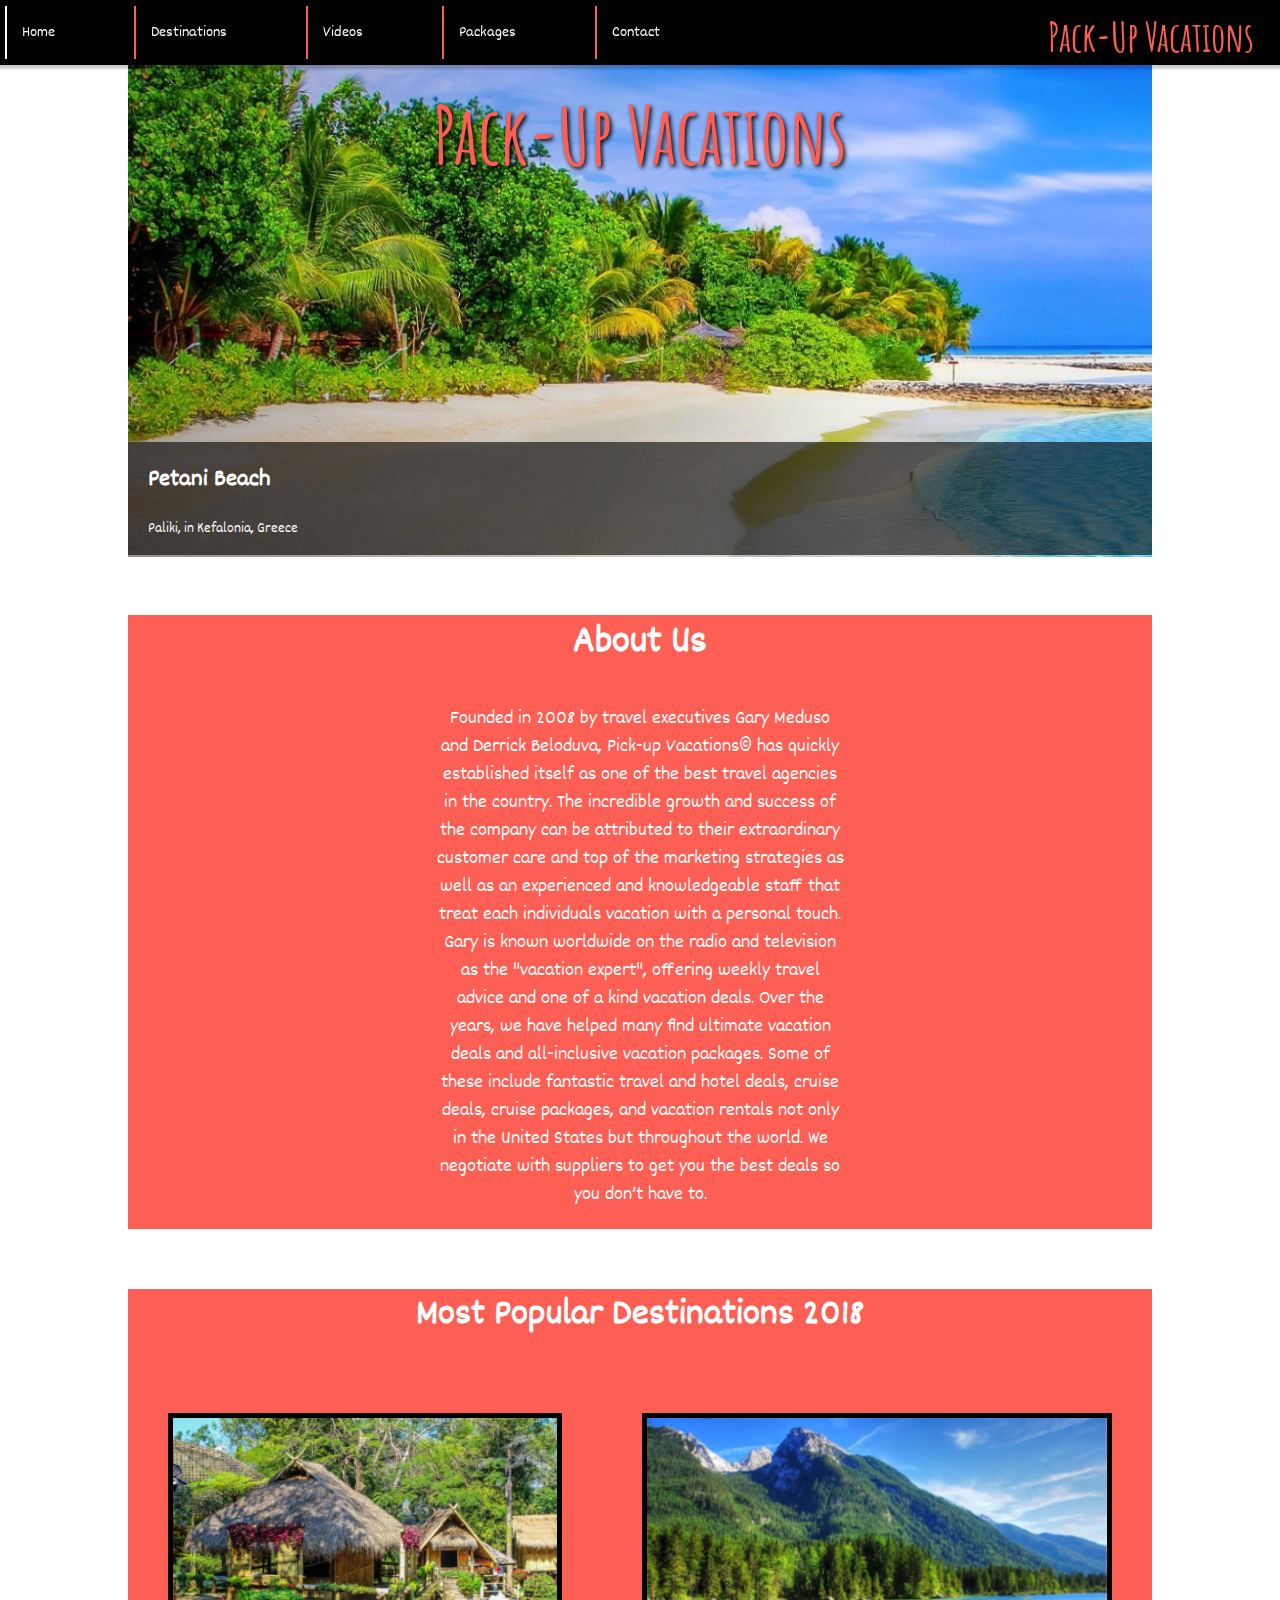
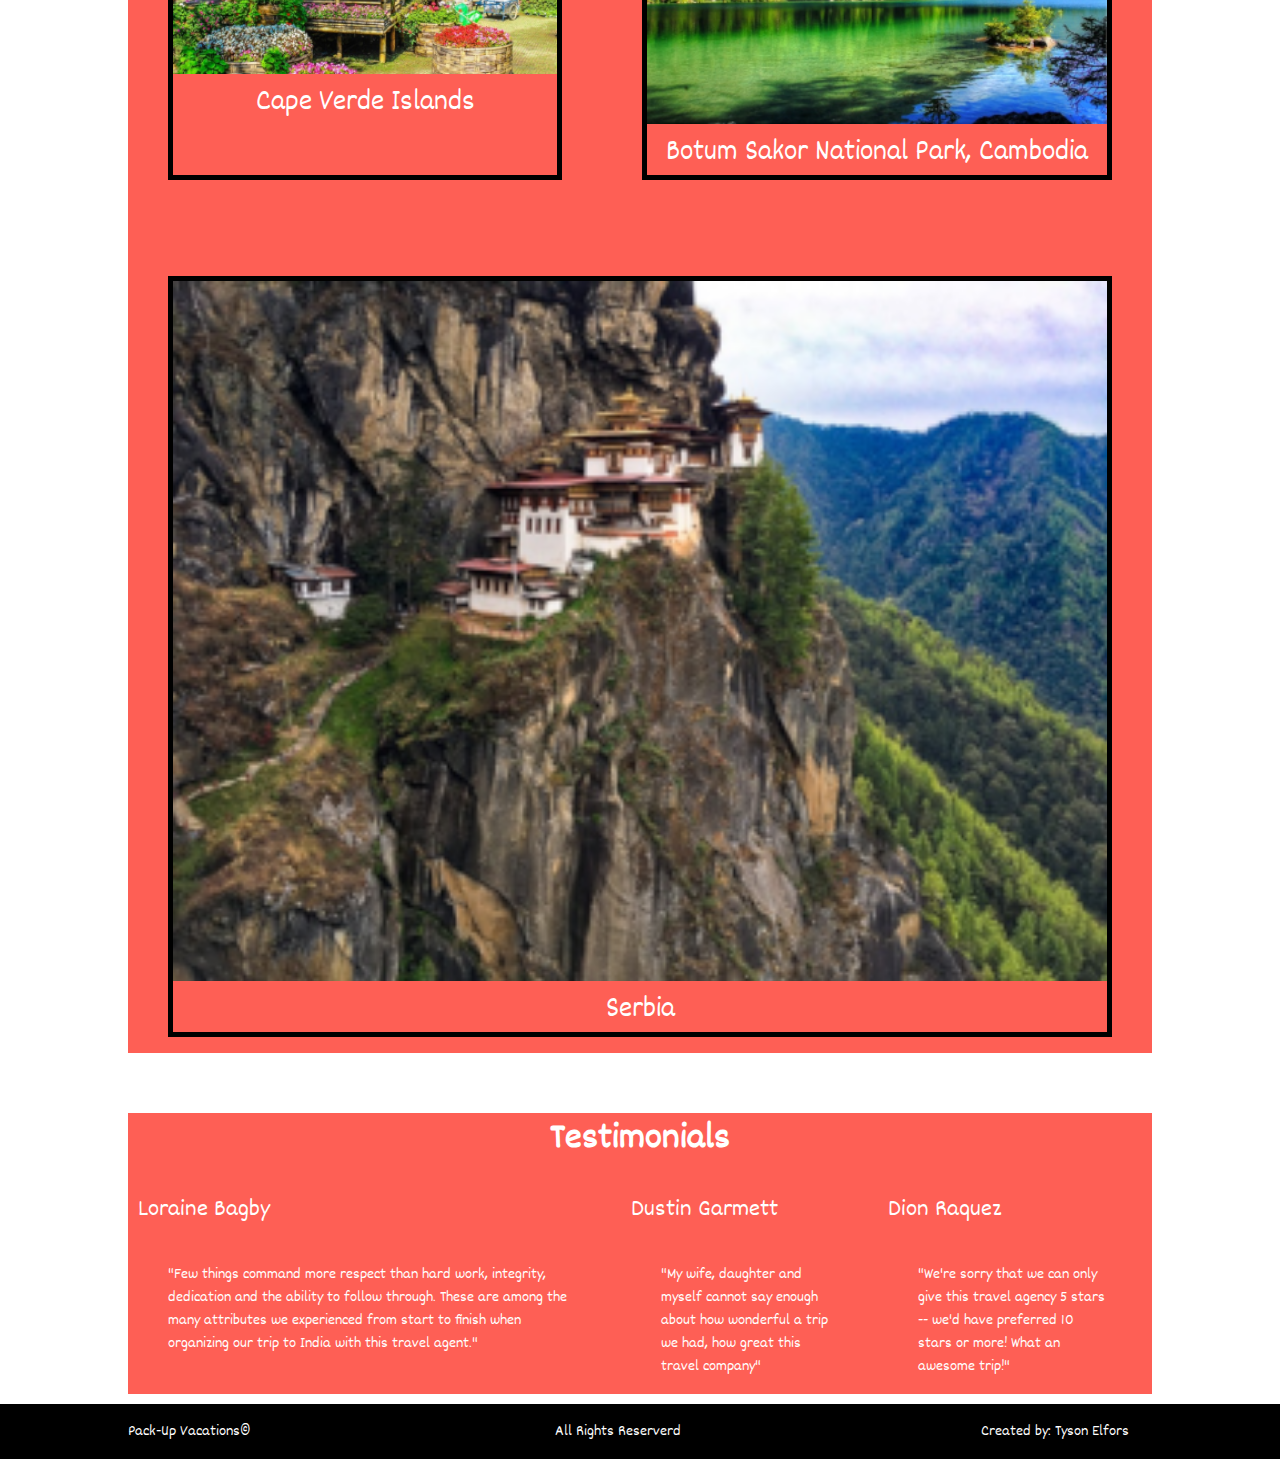
<file: index.html>
<!DOCTYPE html>
    <head>
        <meta charset="utf-8">
        <meta http-equiv="X-UA-Compatible" content="IE=edge">
        <title> Dream Vacation </title>
        <meta name="description" content="">
        <meta name="viewport" content="width=device-width, initial-scale=1">
        <link rel="stylesheet" href="mystyle.css"> 
        <link href="https://fonts.googleapis.com/css?family=Dekko" rel="stylesheet">
        <link href="https://fonts.googleapis.com/css?family=Amatic+SC" rel="stylesheet">
    </head>
    <body>
            <div class="navBar">
                <ul>
                    <li class="active"> <a href="index.html">Home</a> </li>
                    <li> <a href="destinations.html">Destinations</a></li>
                    <li><a href="videos.html">Videos</a></li>
                    <li><a href="packages.html">Packages</a></li>
                    <li><a href="contact.html">Contact</a></li>
                </ul>
                <h2>Pack-Up Vacations</h2>
            <div class="keepOpen"></div>
            </div>
            <div class="container">
            <!--Image-->
            <div id="mainImg">
                <img src="images/finalImgOpt.png" alt="vacation image">

                <div class="text-block-main">
                    <h1>Pack-Up Vacations</h1>

                </div>

                <div class="text-block">
                    <h4><span>Petani Beach</span></h4>
                    <p>Paliki, in Kefalonia, Greece</p>
                </div>
            </div> 

            <div id="about">
                <h2>About Us</h2>
                <p>Founded in 2008 by travel executives Gary Meduso and Derrick Beloduva, Pick-up Vacations&copy; has quickly established itself as one of the best travel agencies in the country. The incredible growth and success of the company can be attributed to their extraordinary customer care and top of the marketing strategies as well as an experienced and knowledgeable staff that treat each individuals vacation with a personal touch. Gary is known worldwide on the radio and television as the "vacation expert", offering weekly travel advice and one of a kind vacation deals.

                        Over the years, we have helped many find ultimate vacation deals and all-inclusive vacation packages. Some of these include fantastic travel and hotel deals, cruise deals, cruise packages, and vacation rentals not only in the United States but throughout the world. We negotiate with suppliers to get you the best deals so you don’t have to.</p>
            </div>
            
            <div class="myHeaders">
                <h2>Most Popular Destinations 2018</h2>
            </div>
            <div id="popular">
                <figure>
                    <img src="images/img11.png" alt="most popular 1">
                    <figcaption> Cape Verde Islands</figcaption>
                </figure>
                <figure>
                    <img src="images/img22.png" alt="most popular 2">
                    <figcaption> Botum Sakor National Park, Cambodia</figcaption>
                </figure>
                <figure>
                    <img src="images/img33.png" alt="most popular 3">
                    <figcaption>Serbia</figcaption>
                </figure>
            </div>

            <div class="myHeaders">
                <h2>Testimonials</h2>
            </div>
            

            <div id="testimonials">
                <div>
                    <p>Loraine Bagby</p>
                    <blockquote>"Few things command more respect than hard work, integrity, dedication and the ability to follow through. These are among the many attributes we experienced from start to finish when organizing our trip to India with this travel agent."</blockquote>
                </div>
                <div>
                    <p>Dustin Garmett</p>
                    <blockquote>"My wife, daughter and myself cannot say enough about how wonderful a trip we had, how great this travel company"</blockquote>
                </div>
                <div>
                    <p>Dion Raquez</p>
                    <blockquote>"We're sorry that we can only give this travel agency 5 stars -- we'd have preferred 10 stars or more!  What an awesome trip!"</blockquote>
                </div>

            </div>
        </div>
        
        <footer>
            <p>Pack-Up Vacations&copy; </p>
            <p>All Rights Reserverd</p>
            <p>Created by: Tyson Elfors</p>
        </footer>
    </body>
</html>
</file>
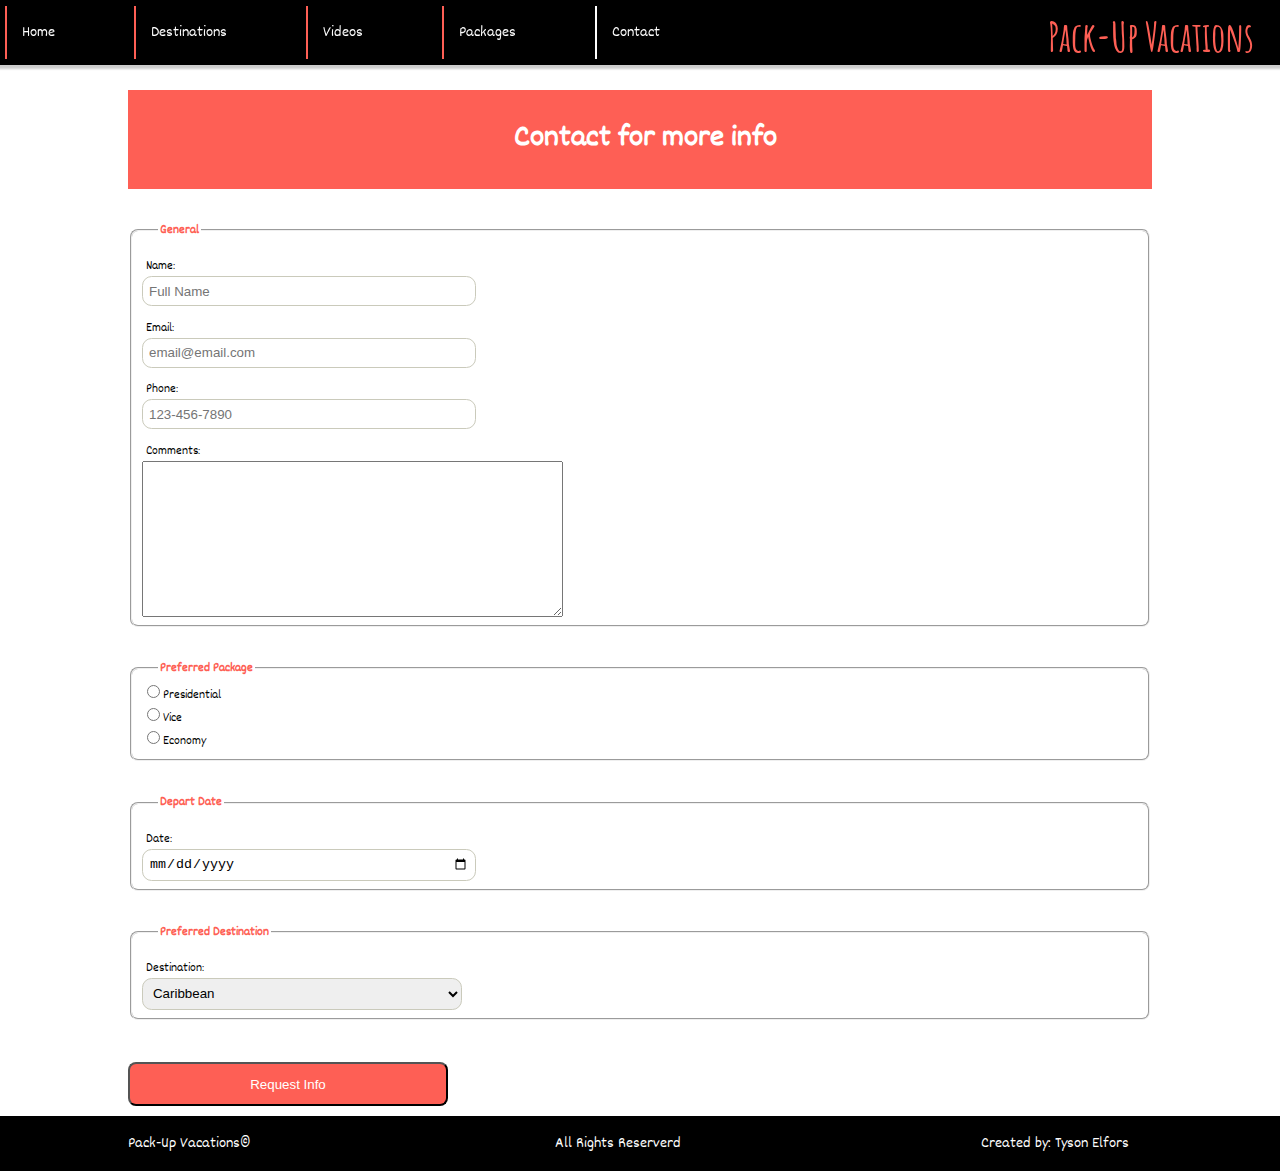
<file: contact.html>
<!DOCTYPE html>
    <head>
        <meta charset="utf-8">
        <meta http-equiv="X-UA-Compatible" content="IE=edge">
        <title> Dream Vacation </title>
        <meta name="description" content="">
        <meta name="viewport" content="width=device-width, initial-scale=1">
        <link rel="stylesheet" href="mystyle.css"> 
        <link href="https://fonts.googleapis.com/css?family=Dekko" rel="stylesheet">
        <link href="https://fonts.googleapis.com/css?family=Amatic+SC" rel="stylesheet">
    </head>
    <body>
            <div class="navBar">
                <ul>
                    <li> <a href="index.html">Home</a> </li>
                    <li> <a href="destinations.html">Destinations</a></li>
                    <li><a href="videos.html">Videos</a></li>
                    <li><a href="packages.html">Packages</a></li>
                    <li class="active"><a href="contact.html">Contact</a></li>
                </ul>
                <h2>Pack-Up Vacations</h2>
            <div class="keepOpen"></div>
            </div>
            <div class="container">
                <div class="pageHeaders">
                    <h1>Contact for more info</h1>
                </div>

                <form action="FormToEmail.php" method="post" enctype="multipart/form-data" name="attend" class="registerForm">
                    <fieldset>
                        <legend>General</legend>
                        <label><span>Name:</span> <input type="text" name="name" placeholder="Full Name" required class="userInfo"></label>                                        
                        <label><span>Email:</span> <input type="email" name="Email" placeholder="email@email.com" class="userInfo"></label>
                        <label><span>Phone:</span> <input type="tel" name="phone" placeholder="123-456-7890" required pattern="[0-9-. ]{10,14}" class="userInfo"></label>
                        <label><span>Comments:</span></label><textarea rows="10" cols="50"></textarea>
                    </fieldset>
                   
                    <fieldset>
                        <legend>Preferred Package</legend>
                        <label> <input type="radio" name="Reason" value="Enjoy Scenery" required>Presidential</label><br>
                        <label><input type="radio" name="Reason" value="Beat PR" required></label>Vice<br>
                        <label><input type="radio" name="Reason" value="Exercise" required>Economy</label><br>
                                       
                    </fieldset>
                   
                    <fieldset>
                        <legend>Depart Date</legend>
                        <label><span>Date:</span> <input type="date" name="date" class="userInfo"></label>
                    </fieldset>
                    <fieldset>
                        <legend>Preferred Destination</legend>
                        <label><span>Destination:</span></label>
                        <select name="creditcard" class="userInfo">
                            <option value="Car">Caribbean</option>
                            <option value="Gre">Greece</option>
                            <option value="Gla">Glacier</option>
                            <option value="Hav">Havana</option>
                            <option value="Ita">Italy</option>
                            <option value="Cub">Cuba</option>
                   
                        </select>
                    </fieldset>
                    <input type="submit" name="submit" value="Request Info" class="userButton">
                   
                   
                    <input type="hidden" name="subject" value="More Info">
                    <input type="hidden" name="redirect" value="thanks.html">
                </form>

                        
                    
            
            </div>
        
        <footer>
            <p>Pack-Up Vacations&copy; </p>
            <p>All Rights Reserverd</p>
            <p>Created by: Tyson Elfors</p>
        </footer>
    </body>
</html>
</file>
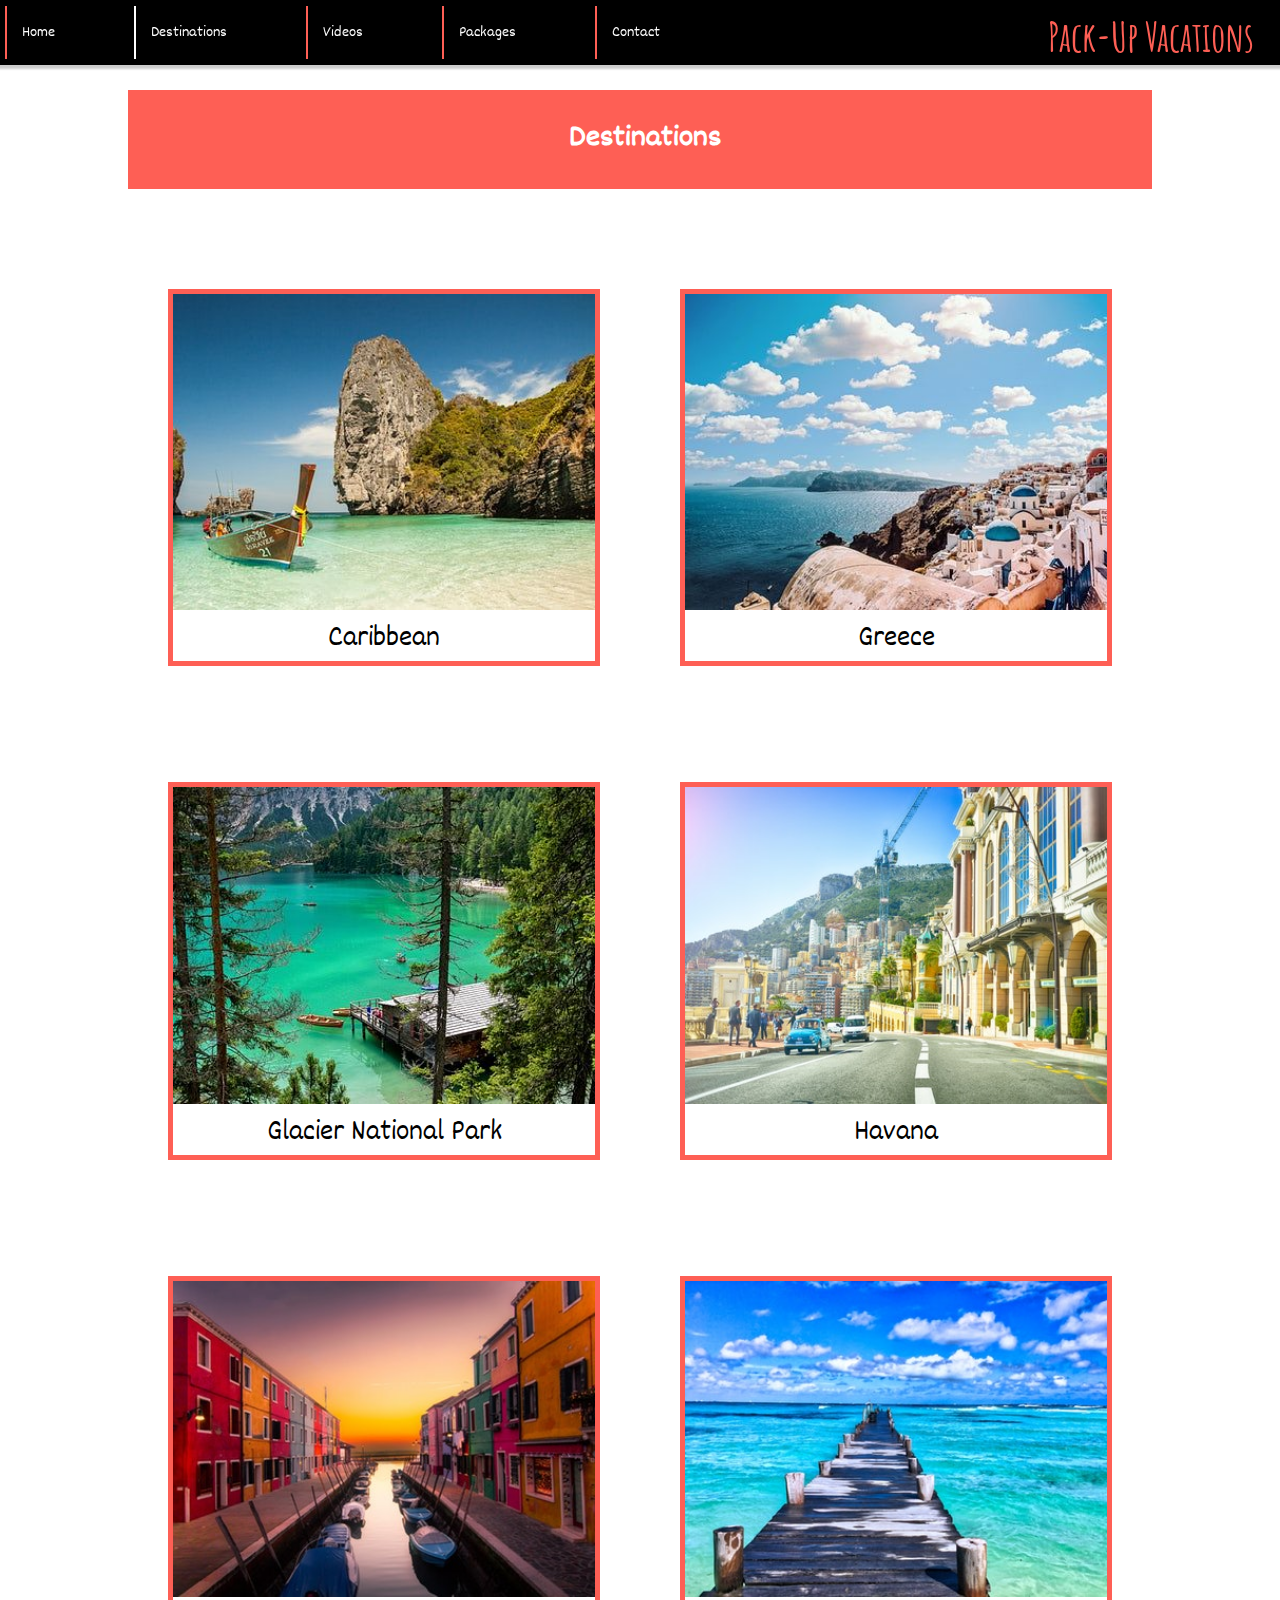
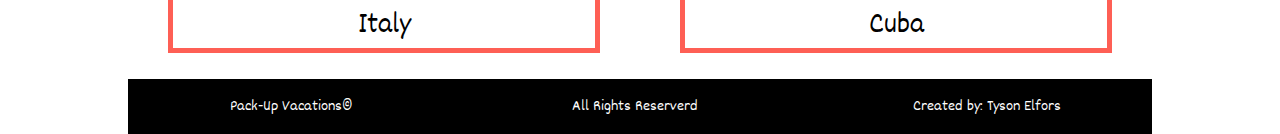
<file: destinations.html>
<!DOCTYPE html>
    <head>
        <meta charset="utf-8">
        <meta http-equiv="X-UA-Compatible" content="IE=edge">
        <title> Dream Vacation </title>
        <meta name="description" content="">
        <meta name="viewport" content="width=device-width, initial-scale=1">
        <link rel="stylesheet" href="mystyle.css"> 
        <link href="https://fonts.googleapis.com/css?family=Dekko" rel="stylesheet">
        <link href="https://fonts.googleapis.com/css?family=Amatic+SC" rel="stylesheet">
    </head>
    <body>
            <div class="navBar">
                <ul>
                    <li> <a href="index.html">Home</a> </li>
                    <li class="active"> <a href="destinations.html">Destinations</a></li>
                    <li><a href="videos.html">Videos</a></li>
                    <li><a href="packages.html">Packages</a></li>
                    <li><a href="contact.html">Contact</a></li>
                </ul>
                <h2>Pack-Up Vacations</h2>
            <div class="keepOpen"></div>
            </div>

            <!--Container-->
            <div class="container">
                <div class="pageHeaders">
                    <h1>Destinations</h1>
                </div>

                <div id="popularDest">
                        <figure>
                            <img src="images/dest111.png" alt="most popular 1">
                            <figcaption> Caribbean</figcaption>
                        </figure>
                        <figure>
                            <img src="images/dest222.png" alt="most popular 2">
                            <figcaption> Greece </figcaption>
                        </figure>
                        <figure>
                            <img src="images/dest333.png" alt="most popular 3">
                            <figcaption>Glacier National Park</figcaption>
                        </figure>
                        <figure>
                            <img src="images/dest1.png" alt="most popular 3">
                            <figcaption>Havana</figcaption>
                        </figure>
                        <figure>
                            <img src="images/dest2.png" alt="most popular 3">
                            <figcaption>Italy</figcaption>
                        </figure>
                        <figure>
                            <img src="images/dest3.png" alt="most popular 3">
                            <figcaption>Cuba</figcaption>
                        </figure>
                    </div>

            
        <!--Footer-->
        <footer>
            <p>Pack-Up Vacations&copy; </p>
            <p>All Rights Reserverd</p>
            <p>Created by: Tyson Elfors</p>
        </footer>
    </body>
</html>
</file>
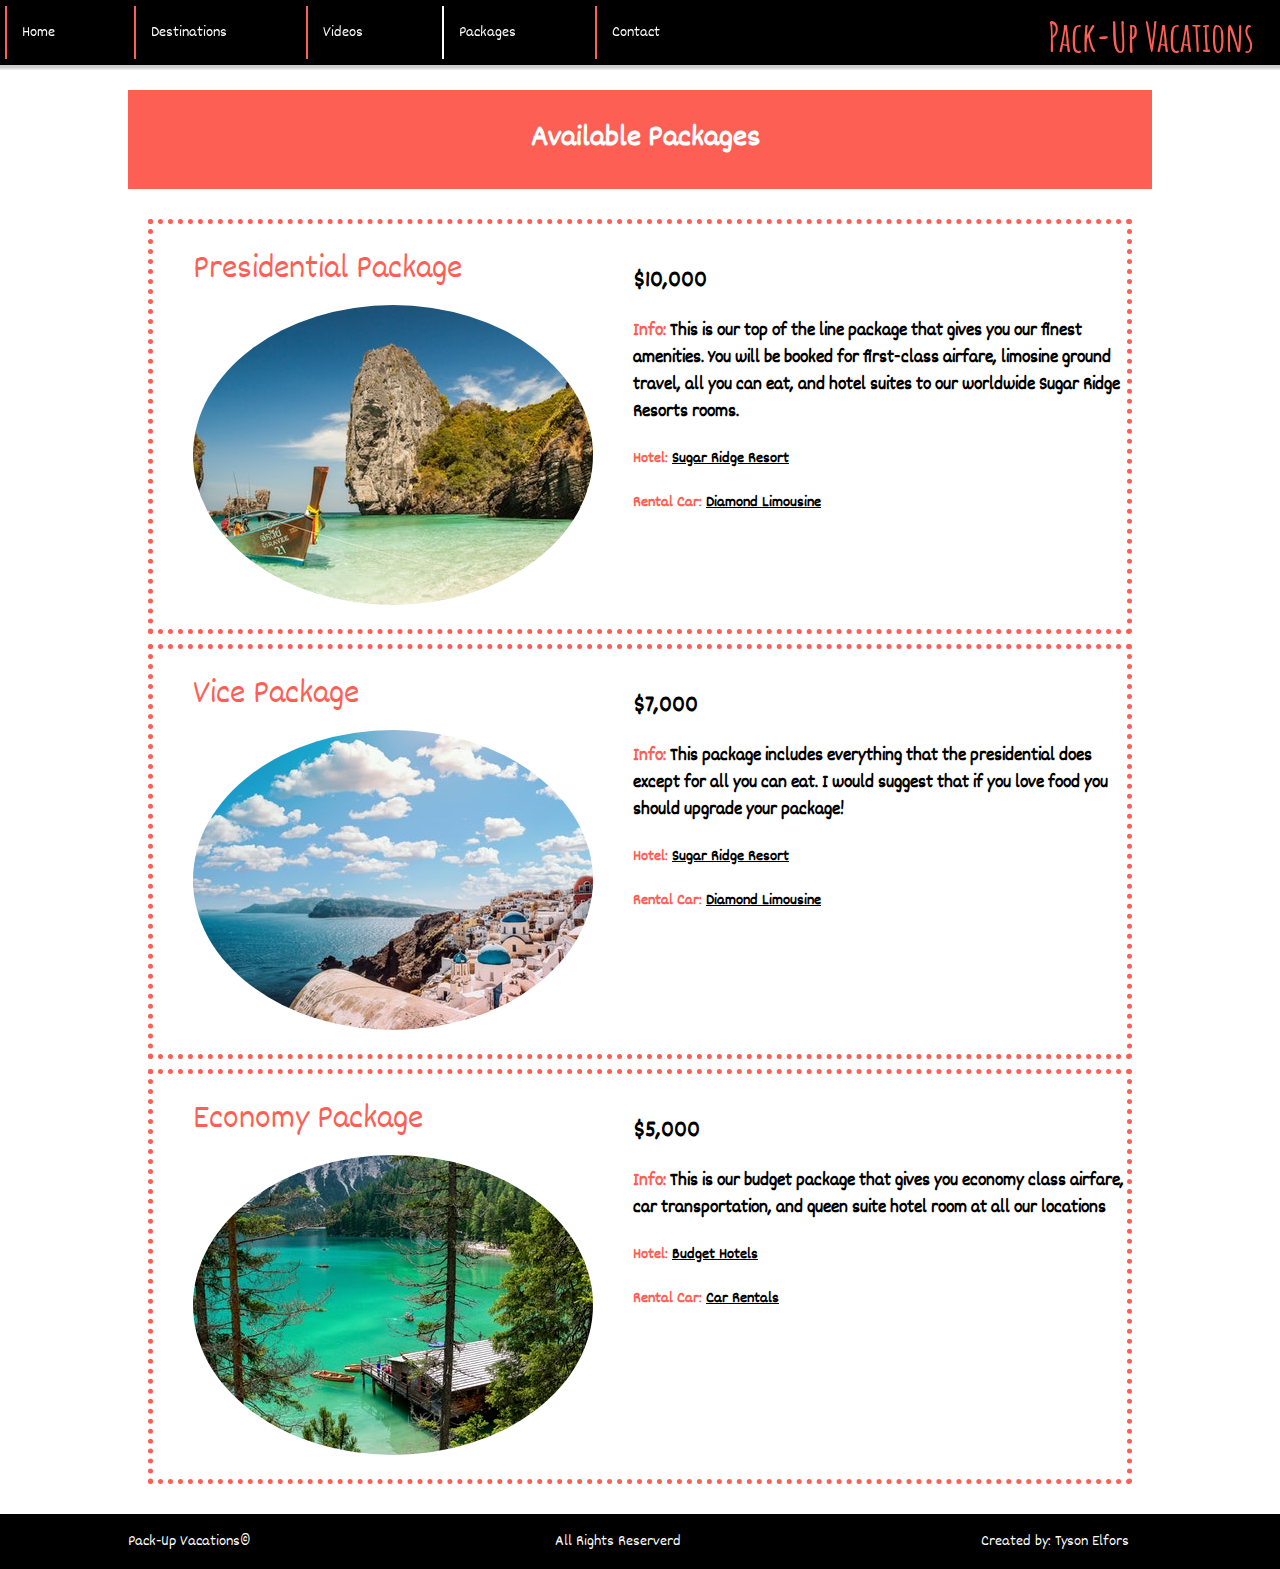
<file: packages.html>
<!DOCTYPE html>
    <head>
        <meta charset="utf-8">
        <meta http-equiv="X-UA-Compatible" content="IE=edge">
        <title> Dream Vacation </title>
        <meta name="description" content="">
        <meta name="viewport" content="width=device-width, initial-scale=1">
        <link rel="stylesheet" href="mystyle.css"> 
        <link href="https://fonts.googleapis.com/css?family=Dekko" rel="stylesheet">
        <link href="https://fonts.googleapis.com/css?family=Amatic+SC" rel="stylesheet">
    </head>
    <body>
            <div class="navBar">
                <ul>
                    <li> <a href="index.html">Home</a> </li>
                    <li> <a href="destinations.html">Destinations</a></li>
                    <li><a href="videos.html">Videos</a></li>
                    <li class="active"><a href="packages.html">Packages</a></li>
                    <li><a href="contact.html">Contact</a></li>
                </ul>
                <h2>Pack-Up Vacations</h2>
            <div class="keepOpen"></div>
            </div>
            <div class="container">
                <div class="pageHeaders">
                    <h1>Available Packages</h1>
                </div>

                <div class="packagesOut">
                    <div class="packagesIn">
                        <figure>
                            <figcaption>Presidential Package</figcaption>
                            <img src="images/dest11.png" alt="Presidential Package">
                        </figure>
                        <div class="packagesInfo">
                            <h2>$10,000</h2>
                            <h3><span>Info: </span>This is our top of the line package that gives you our finest amenities. You will be booked for first-class airfare, limosine ground travel, all you can eat, and hotel suites to our worldwide Sugar Ridge Resorts rooms.</h3>
                            <h4><span>Hotel: </span><a href="https://www.sugarridgeantigua.com/accommodations/premium-king-plunge-pool/" target="_blank"><u> Sugar Ridge Resort</u></a></h4>
                            <h4><span>Rental Car: </span><a href="https://www.diamond-limousine.com/" target="_blank"><u>Diamond Limousine</u></a></h4>
                        </div>

                </div>

                <div class="packagesIn">
                    <figure>
                        <figcaption>Vice Package</figcaption>
                        <img src="images/dest22.png" alt="Presidential Package">
                    </figure>
                    <div class="packagesInfo">
                        <h2>$7,000</h2>
                        <h3><span>Info: </span>This package includes everything that the presidential does except for all you can eat. I would suggest that if you love food you should upgrade your package!</h3>
                        <h4><span>Hotel: </span><a href="https://www.sugarridgeantigua.com/accommodations/premium-king-plunge-pool/" target="_blank"><u> Sugar Ridge Resort</u></a></h4>
                        <h4><span>Rental Car: </span><a href="https://www.diamond-limousine.com/" target="_blank"><u>Diamond Limousine</u></a></h4>
                    </div>
    
                 </div>

                 <div class="packagesIn">
                        <figure>
                            <figcaption>Economy Package</figcaption>
                            <img src="images/dest33.png" alt="Presidential Package">
                        </figure>
                        <div class="packagesInfo">
                            <h2>$5,000</h2>
                            <h3><span>Info: </span> This is our budget package that gives you economy class airfare, car transportation, and queen suite hotel room at all our locations</h3>
                            <h4><span>Hotel: </span><a href="https://www.budgethotels.com/" target="_blank"><u> Budget Hotels</u></a></h4>
                            <h4><span>Rental Car: </span><a href="https://www.carrentals.com/" target="_blank"><u>Car Rentals</u></a></h4>
                        </div>
        
                     </div>

                </div>
           

            </div>
        </div>
        
        <footer>
            <p>Pack-Up Vacations&copy; </p>
            <p>All Rights Reserverd</p>
            <p>Created by: Tyson Elfors</p>
        </footer>
    </body>
</html>
</file>
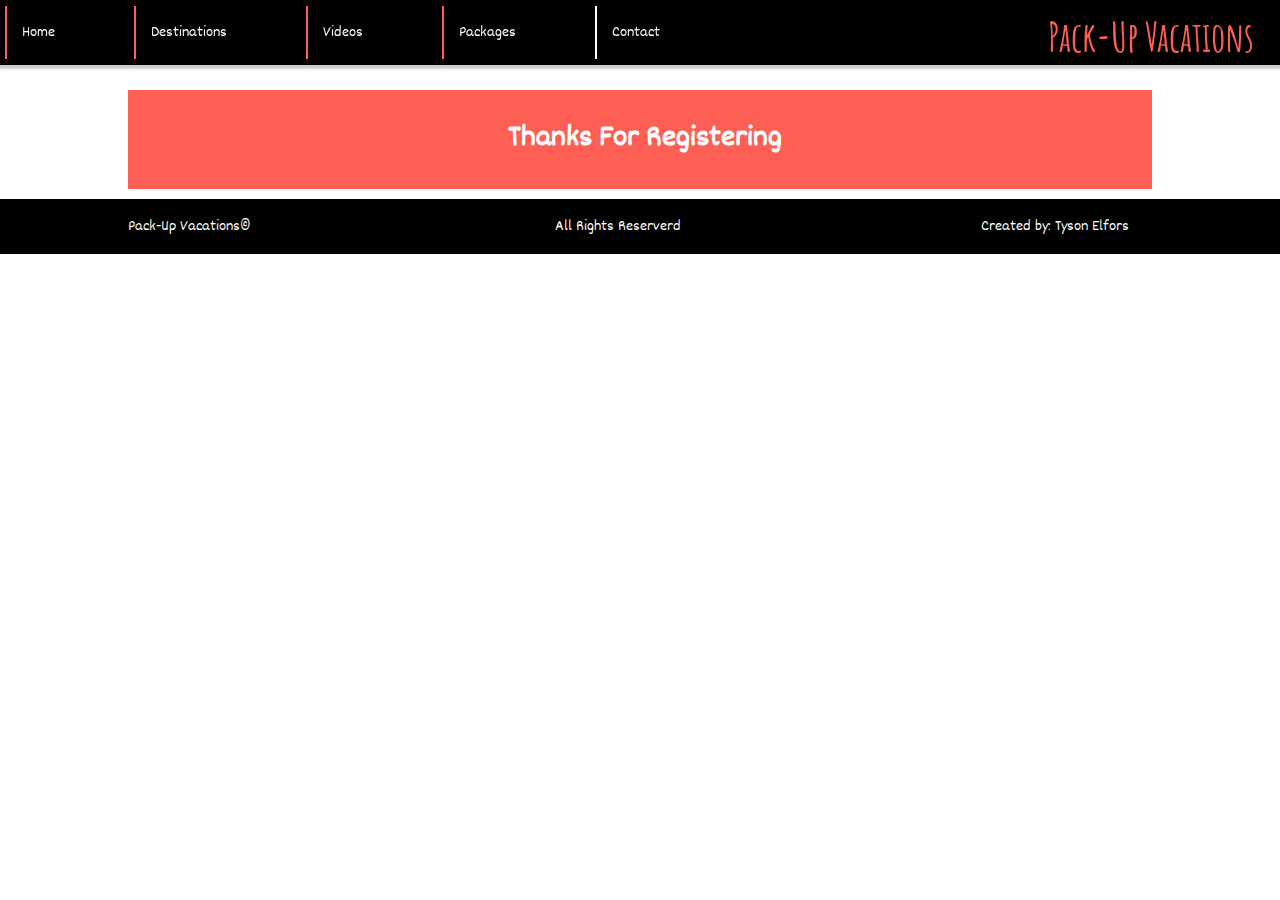
<file: thanks.html>
<!DOCTYPE html>
    <head>
        <meta charset="utf-8">
        <meta http-equiv="X-UA-Compatible" content="IE=edge">
        <title> Dream Vacation </title>
        <meta name="description" content="">
        <meta name="viewport" content="width=device-width, initial-scale=1">
        <link rel="stylesheet" href="mystyle.css"> 
        <link href="https://fonts.googleapis.com/css?family=Dekko" rel="stylesheet">
        <link href="https://fonts.googleapis.com/css?family=Amatic+SC" rel="stylesheet">
        <meta http-equiv="refresh" content="5; URL= index.html">
    </head>
    <body>
            <div class="navBar">
                <ul>
                    <li> <a href="index.html">Home</a> </li>
                    <li> <a href="destinations.html">Destinations</a></li>
                    <li><a href="videos.html">Videos</a></li>
                    <li><a href="packages.html">Packages</a></li>
                    <li class="active"><a href="contact.html">Contact</a></li>
                </ul>
                <h2>Pack-Up Vacations</h2>
            <div class="keepOpen"></div>
            </div>
            <div class="container">
                <div class="pageHeaders">
                    <h1>Thanks For Registering</h1>
                </div>

            </div>
        
        <footer>
            <p>Pack-Up Vacations&copy; </p>
            <p>All Rights Reserverd</p>
            <p>Created by: Tyson Elfors</p>
        </footer>
    </body>
</html>
</file>
<file: mystyle.css>
body{
    margin: 0;
    padding: 0;
    overflow-x: hidden;
    font-family: 'Dekko', cursive;
}


@media only screen and (max-width: 801px){
    .navBar {
        background-color: black;
        margin-top: -20px;
        width: 100%;
    }

    .navBar h2 {
        color: #FE5F55;
        text-align: center;
        font-family: 'Amatic SC', cursive;
        font-size: 50px;
        margin-top: -30px;
    }

    .navBar ul {
        color: white;
        list-style-type: none;
        padding: 20px;
    }

    .navBar li {
        color: white;
        text-align: center;
        margin-top: 10px;
        background-color: #FE5F55;
        padding: 5px;
        border-radius: 50px;
        font-size: 25px;
    }

    .navBar li a {
        text-decoration: none;
        color: white;
    }
}

@media only screen and (min-width: 802px){
    .navBar {
        background-color: black;
        border-top: solid 1px #000;
        border-bottom: solid 1px #000;
        margin-left: 0px;
        padding: 5px;
        position: fixed;
        width: 100%;
        z-index: 1;
        box-shadow: 0 2px 2px 2px rgba(0,0,0,.2);
    
    }
    
    
    .navBar h2 {
        color: #FE5F55;
        margin-top: 5px;
        position: absolute;
        right: 2%;
        margin-right: 10px;
        font-family: 'Amatic SC', cursive;
        font-size: 40px;
    }
    
    .navBar ul {
        color: white;
        margin: 0;
        padding: 0;
    }
    
    
    .navBar li {
        float: left;
        list-style-type: none;
        border-left: solid 2px #FE5F55;
        padding: 15px;
        margin-right: 5%;
    }
    
    .navBar li:hover {
        float: left;
        list-style-type: none;
        border-left: solid 2px white;
        padding: 15px;
        margin-right: 5%;
    }
    .navBar li.active {
        float: left;
        list-style-type: none;
        border-left: solid 2px white;
        padding: 15px;
        margin-right: 5%;   
    
    }
    
    .navBar li a {
        text-decoration: none;
        color: white;
    }
    
    
    .navBar li a:hover {
        color: #FE5F55;
    }
    
    .keepOpen{
        clear: both;
    }
}


.container {
    margin-left: 10%;
    margin-right: 10%;
    overflow: hidden;
}

#mainImg {
    position: relative;
    z-index: 0;
}

.text-block-main{
    left: 0;
    position:absolute;
    text-align:center;
    top: 30px;
    width: 100%;
    font-size: 40px;
    font-family: 'Amatic SC', cursive;
    text-shadow: 2px 2px 4px #000000;
    color: #FE5F55;
}

.text-block {
    position: absolute;
    bottom: 10px;
    background-color: rgb(0, 0, 0, .6);  /* Transparent text over picture*/
    color: white;
    width: 100%;
    font-size: 15px;
    padding-left: 2%;
  }

  .text-block span {
      font-size: 25px;
  }

  #about {
      background-color: #FE5F55; 
      margin-top: 50px;
  }

  #about h2 {
      text-align: center;
      font-size: 40px;
      color: white;
  }

  #about p {
    text-align: center;
    font-size: 20px;
    margin-left: 30%;
    margin-right: 30%;
    color: white;
    padding-bottom: 20px;
}
.myHeaders {
    background-color: #FE5F55;
    color: white;
    text-align: center;
    margin-top: 60px;
    font-size: 25px;
}

#popular {
    background-color: #FE5F55;
    margin-top: -40px;
    display: flex;
    flex-flow: row;
    flex-wrap: wrap;
    justify-content: center;
}

#popular figure {
    flex-grow: 1;
    border: solid 5px black;
    margin-top: 80px;
}

#popular figure img {
    width: 100%;
}


#popular figcaption {
    color: white;
    font-size: 30px;
    text-align: center;
}

#testimonials {
    display: flex;
    background-color: #FE5F55;
    color: white;
    margin-top: -40px;
}

#testimonials p {
    font-size: 25px;
    padding: 10px;
}

footer{
    background-color: black;
    color: white;
    display: flex;
    margin-top: 10px;
}

footer p {
    flex: 1;
   margin-left: 10%;
}

/* Destination Page*/

#popularDest {
    
    display: flex;
    flex-flow: row;
    flex-wrap: wrap;
    justify-content: center;
}

#popularDest figure {
    flex-grow: 1;
    border: solid 5px #FE5F55;
    margin-top: 100px;
}

#popularDest figure img {
    width: 100%;
}


#popularDest figcaption {
    color: black;
    font-size: 30px;
    text-align: center;
}

/* Video Page*/

.pageHeaders{
    margin-top: 90px;
    background-color: #FE5F55;
    width: 100%;
    padding: 5px;
    color: white;
}

.pageHeaders h1 {
    text-align: center;
}

#video iframe {
    width: 100%;
    height: 500px;
    margin-top: 25px;
}
/*Packages Page*/

@media only screen and (min-width: 910px){


.packagesOut{
    padding: 20px;
}

.packagesIn{
    border: dotted 5px #FE5F55;
    display: flex;
    margin-top: 10px;
}
.packagesIn figure img {
    border-radius: 50%;
    margin-top: 10px;
}

.packagesIn figcaption{
    font-size: 35px;
    font-weight: 100;
    color: #FE5F55;
    margin-top: 5px;

}

.packagesInfo {
    margin-top: 20px;
}

.packagesInfo span {
    color: #FE5F55;
}

.packagesInfo a {
    text-decoration: none;
    color: black;
}

.packagesInfo a:hover{
    color: #FE5F55;
}

}


/* Packages Page Media Query*/
@media only screen and (max-width: 909px) {

    .packagesOut{
        padding: 20px;
    }
    
    .packagesIn{
        border: dotted 5px #FE5F55;
        margin-top: 10px;
    }
    .packagesIn figure img {
        border-radius: 50%;
        margin-top: 10px;
        margin-left: 0;
    }
    
    .packagesIn figcaption{
        font-size: 35px;
        font-weight: 100;
        color: #FE5F55;
        margin-top: 5px;
    
    }
    
    .packagesInfo {
        margin-top: 20px;
    }
    
    .packagesInfo span {
        color: #FE5F55;
    }
    
    .packagesInfo a {
        text-decoration: none;
        color: black;
    }
    
    .packagesInfo a:hover{
        color: #FE5F55;
    }
    
}


/* Contact Page*/


form.registerForm fieldset {
    margin-bottom: 2rem;
    border-radius: .5rem;
    font-size: .8rem;
    color: black;
    margin-top: 2rem;
}

form.registerForm textarea {
   display: block;
}

form.registerForm legend {
    font-weight: 600;
    margin-left: 1rem;
    color: #FE5F55;
}
form.registerForm span {
    display: block;
    padding: .8rem 0 0 .3rem;
}

form.registerForm .userInfo {

    width: 20rem;
    border-radius: .6rem;
    border: solid 1px #cacabb;
    padding: .4rem;
    
}

form.registerForm .userButton {
    width: 20rem;
    padding: .8rem;
    background: #FE5F55;
    border-radius: .5rem;
    color: white;
    margin-top: 10px;
}
</file>
